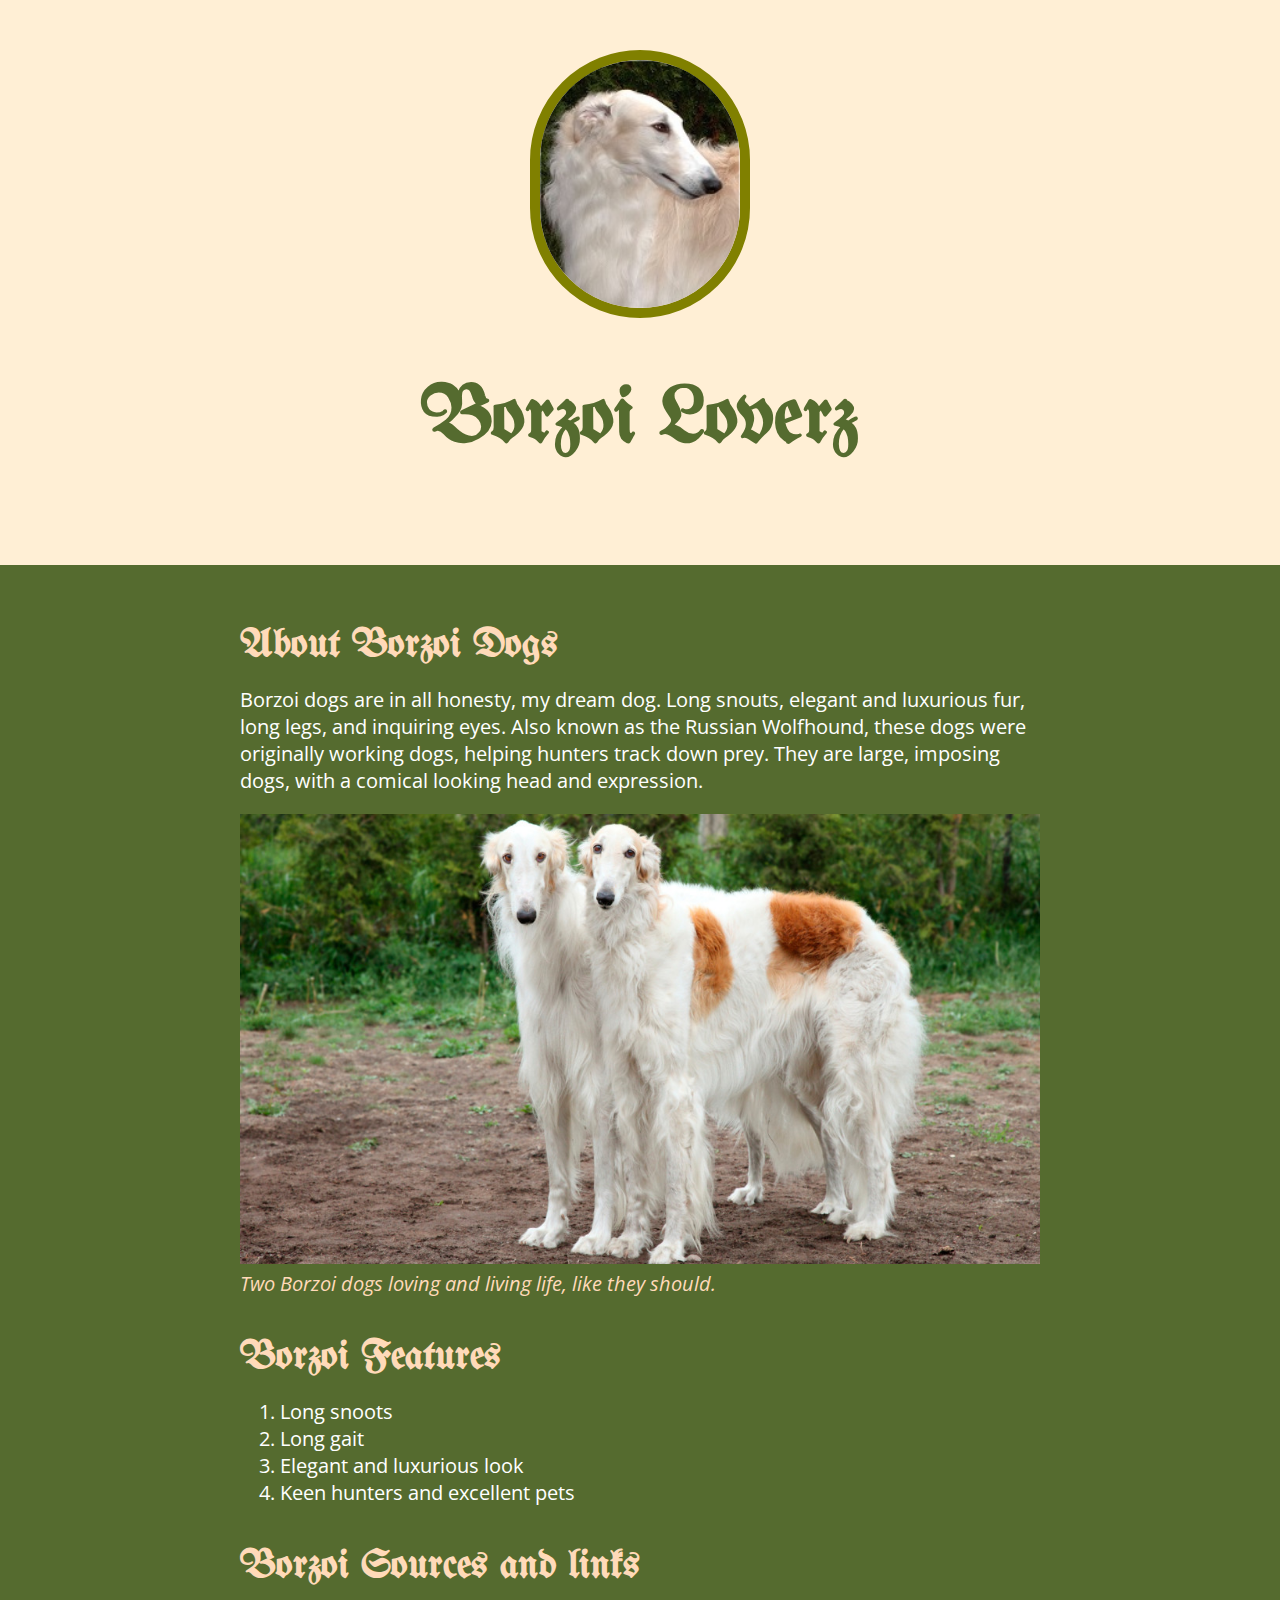
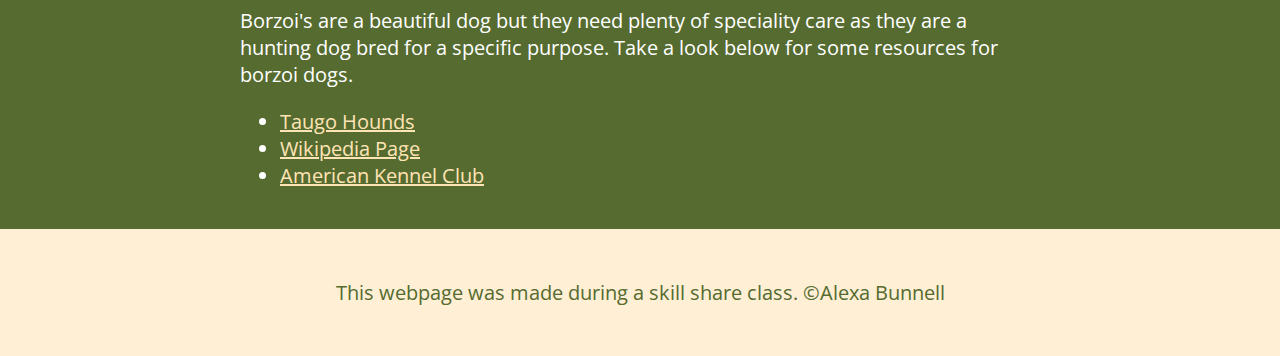
<file: index.html>
<!DOCTYPE html>
<html>
<head>
	<title>Borzoi Loverz</title>
	<link rel="icon" href="img/borzoi_avatar.jpg">
	<link href="https://fonts.googleapis.com/css2?family=UnifrakturMaguntia&display=swap" rel="stylesheet">
	<link href="https://fonts.googleapis.com/css2?family=Open+Sans+Condensed:wght@300&display=swap" rel="stylesheet">
	<link rel="stylesheet" type="text/css" href="css/borzoi.css">
</head>
<body>
	<!--header element -->
	<header>
		<img src="img/borzoi_avatar.jpg">
		<h1>Borzoi Loverz</h1>
	</header>

	<!-- main element -->
	<main>
		<h2>About Borzoi Dogs</h2>
		<p> Borzoi dogs are in all honesty, my dream dog. Long snouts, elegant and luxurious fur, long legs, and inquiring eyes. Also known as the Russian Wolfhound, these dogs were originally working dogs, helping hunters track down prey. They are large, imposing dogs, with a comical looking head and expression.</p>
		<img src="img/dog.jpeg">
		<p class="caption"> Two Borzoi dogs loving and living life, like they should.</p>
		<!-- Borzoi Features -->
		<h2>Borzoi Features</h2>
		<ol>
			<li>Long snoots</li>
			<li>Long gait</li>
			<li>Elegant and luxurious look</li>
			<li>Keen hunters and excellent pets</li>
		</ol>
		<!-- Sources -->
		<h2>Borzoi Sources and links</h2>
		<p>Borzoi's are a beautiful dog but they need plenty of speciality care as they are a hunting dog bred for a specific purpose. Take a look below for some resources for borzoi dogs.</p>
		<ul>
			<li><a target="_blank"href="http://www.taugok9.ca/">Taugo Hounds</a></li>
			<li><a target="_blank"href="https://en.wikipedia.org/wiki/Borzoi">Wikipedia Page</a></li>
			<li><a target="_blank"href="https://www.akc.org/dog-breeds/borzoi/">American Kennel Club</a></li>
		</ul>
	</main>

	<!-- footer element -->
	<footer>
	<p>This webpage was made during a skill share class. &copy;Alexa Bunnell</p>
	</footer>


</body>
</html>
</file>
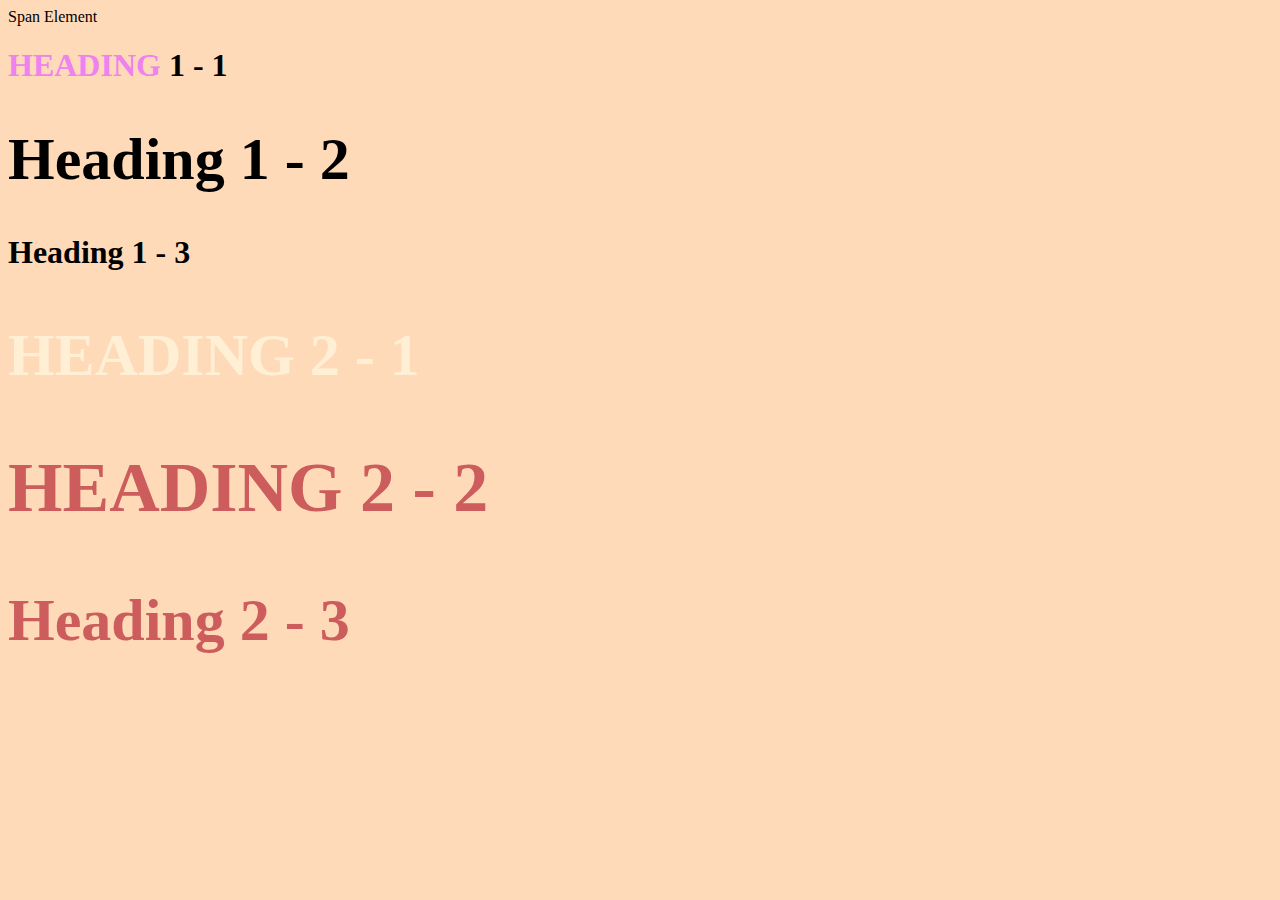
<file: style_test.html>
<!DOCTYPE html>
<html>
<head>
		<title>Style Test</title>
		<link rel="stylesheet" type="text/css" href="css/test.css">
</head>
<body>
	<span>Span Element</span>
	<h1 class="uppercase"><span>Heading</span> 1 - 1</h1>
	<h1 class="big"> Heading 1 - 2</h1>
	<h1> Heading 1 - 3</h1>
	<h2 class="big uppercase"> Heading 2 - 1</h2>
	<h2 class="uppercase"> Heading 2 - 2</h2>
	<h2 class="big"> Heading 2 - 3</h2>

</body>
</html>
</file>
<file: css/borzoi.css>
body{
	margin:0;
	font-family: 'Open Sans Condensed', sans-serif;
	font-size: 20px;
	background-color: darkolivegreen;
}

header{
	background-color: PAPAYAWHIP; 
	text-align: center;
	padding-top: 50px;
	padding-bottom: 50px;
}

h1 {
	font-family: 'UnifrakturMaguntia', cursive;
	font-size: 80px
}
h2 {
	font-family: 'UnifrakturMaguntia', cursive;
	font-size: 40px;
	color: peachpuff;
	margin: 40px 0 10px;
}

header h1{
	color: darkolivegreen ;
}

header img{
	border-radius: 150px;
	width: 200px;
	border: 10px solid olive;
}

main{
	max-width: 800px;
	margin: 0 auto;
	padding: 20px 20px;
	background-color: darkolivegreen;	
}

main img {
	max-width: 100%;
}

a {
	color: moccasin;
}

a:hover{
	color: rosybrown;
}
footer{background-color: PAPAYAWHIP; 
	text-align: center;
	padding: 50px;	
}
p{
	color: white;
}

footer p{
	margin: 0;
	color: darkolivegreen;
}

p.caption{
	color: peachpuff ;
	font-style: italic;
	margin-top: 0;
}

ol{
	color:white;
}
ul {
	color:white;
}
</file>
<file: css/test.css>
body{
	background-color:PEACHPUFF
}
<style type="text/css">
h1{
	font-size: 30px;
	color: INDIANRED
}
h2 {	
	font-size: 70px;
	color: INDIANRED
}
.big {
	font-size: 60px
}
.uppercase{
	text-transform:uppercase;
}
.big.uppercase{
	color:PAPAYAWHIP;
}
h1 span{
	color: VIOLET ;
}
</style>
</file>
